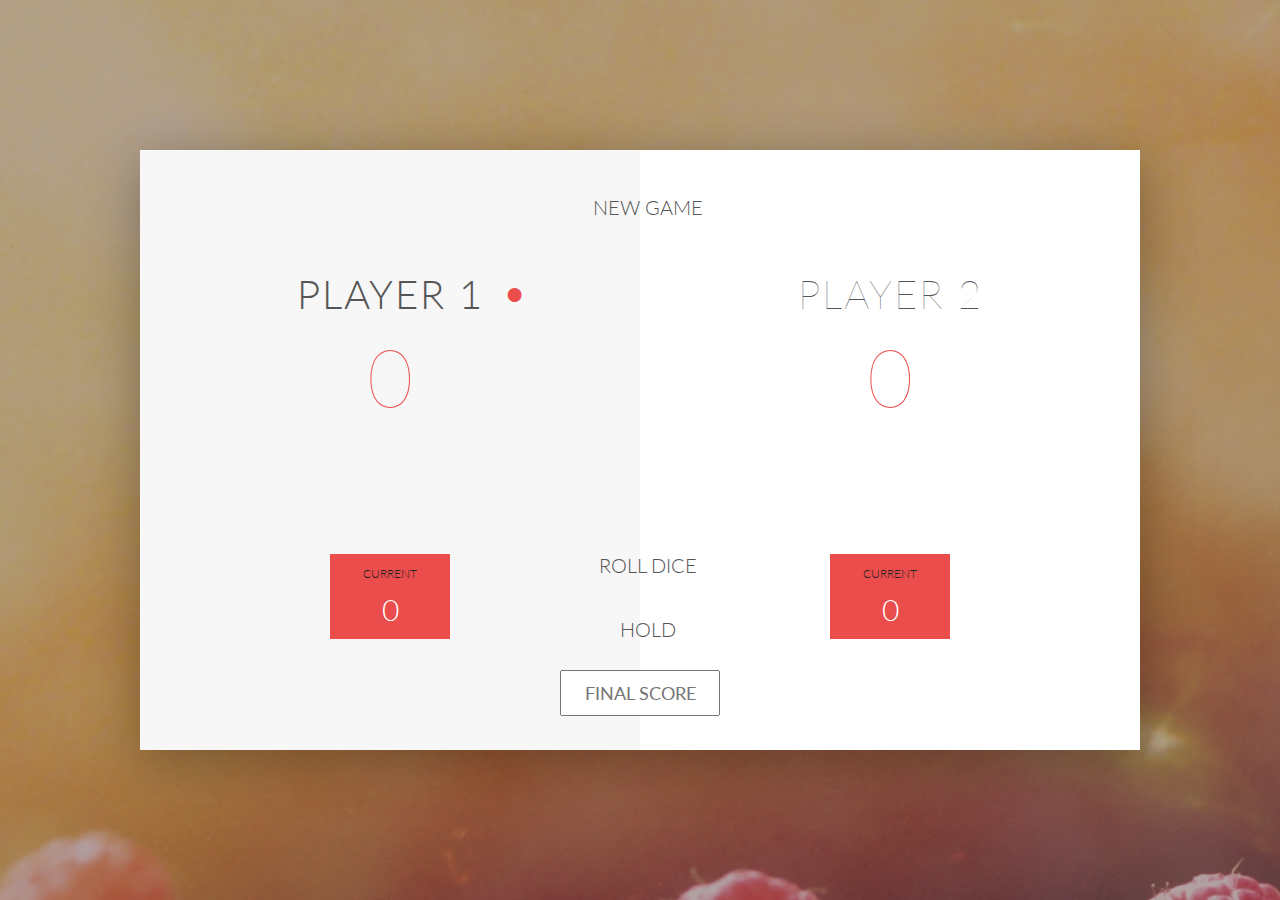
<file: dice-game/index.html>
<!DOCTYPE html>
<html lang="en">

<head>
    <meta charset="UTF-8">
    <link href="https://fonts.googleapis.com/css?family=Lato:100,300,600" rel="stylesheet" type="text/css">
    <link href="http://code.ionicframework.com/ionicons/2.0.1/css/ionicons.min.css" rel="stylesheet" type="text/css">
    <link type="text/css" rel="stylesheet" href="style.css">

    <title>Dice Game</title>
</head>

<body>
    <div class="wrapper clearfix">
        <div class="player-0-panel active">
            <div class="player-name" id="name-0">Player 1</div>
            <div class="player-score" id="score-0">43</div>
            <div class="player-current-box">
                <div class="player-current-label">Current</div>
                <div class="player-current-score" id="current-0">11</div>
            </div>
        </div>

        <div class="player-1-panel">
            <div class="player-name" id="name-1">Player 2</div>
            <div class="player-score" id="score-1">72</div>
            <div class="player-current-box">
                <div class="player-current-label">Current</div>
                <div class="player-current-score" id="current-1">0</div>
            </div>
        </div>

        <button class="btn-new"><i class="ion-ios-plus-outline"></i>New game</button>
        <button class="btn-roll"><i class="ion-ios-loop"></i>Roll dice</button>
        <button class="btn-hold"><i class="ion-ios-download-outline"></i>Hold</button>

        <input type="text" placeholder="Final score" class="final-score">

        <img src="./images/dice-5.png" alt="Dice" class="dice" id="dice-1">
        <img src="./images/dice-5.png" alt="Dice" class="dice" id="dice-2">
    </div>

    <!-- <script src="./app.js"></script> -->
    <script src="./challenges.js"></script>
</body>

</html>
</file>
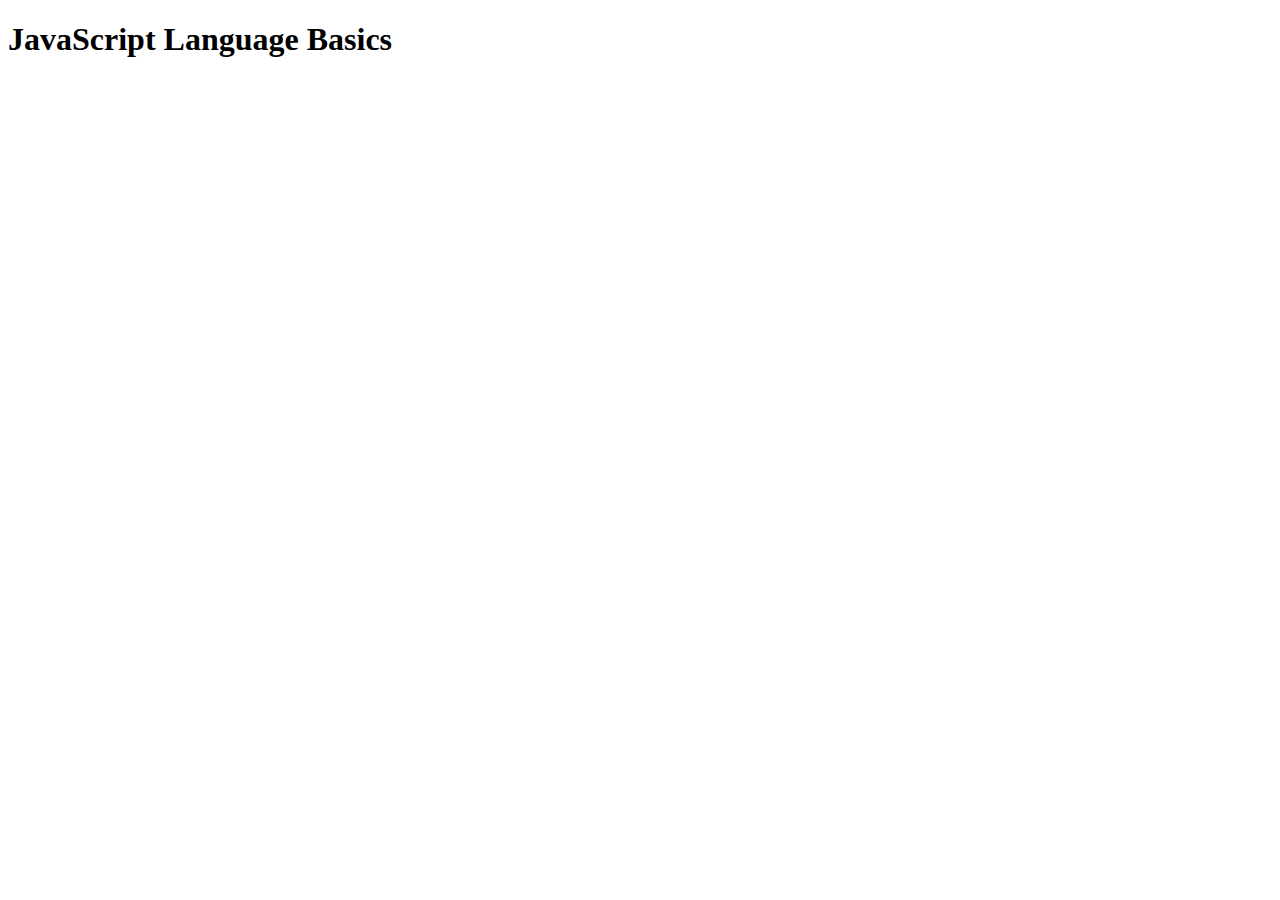
<file: how-js-works/index.html>
<!DOCTYPE html>
<html lang="en">

<head>
    <meta charset="UTF-8">
    <title>JavaScript Language Basics</title>
</head>

<body>
    <h1>JavaScript Language Basics</h1>
    <script src='./script.js'></script>
</body>

</html>
</file>
<file: dice-game/style.css>
/**********************************************
*** GENERAL
**********************************************/

.final-score {
    position: absolute;
    left: 50%;
    transform: translateX(-50%);
    top: 520px;
    color: #555;
    font-size: 18px;
    font-family: 'Lato';
    text-align: center;
    padding: 10px;
    width: 160px;
    text-transform: uppercase;
}

.final-score:focus { outline: none; }

#dice-1 { top: 120px; }
#dice-2 { top: 250px; }


* {
    margin: 0;
    padding: 0;
    box-sizing: border-box;
    
}

.clearfix::after {
    content: "";
    display: table;
    clear: both;
}

body {
    background-image: linear-gradient(rgba(62, 20, 20, 0.4), rgba(62, 20, 20, 0.4)), url(./images/back.jpg);
    background-size: cover;
    background-position: center;
    font-family: Lato;
    font-weight: 300;
    position: relative;
    height: 100vh;
    color: #555;
}

.wrapper {
    width: 1000px;
    position: absolute;
    top: 50%;
    left: 50%;
    transform: translate(-50%, -50%);
    background-color: #fff;
    box-shadow: 0px 10px 50px rgba(0, 0, 0, 0.3);
    overflow: hidden;
}

.player-0-panel,
.player-1-panel {
    width: 50%;
    float: left;
    height: 600px;
    padding: 100px;
}



/**********************************************
*** PLAYERS
**********************************************/

.player-name {
    font-size: 40px;
    text-align: center;
    text-transform: uppercase;
    letter-spacing: 2px;
    font-weight: 100;
    margin-top: 20px;
    margin-bottom: 10px;
    position: relative;
}

.player-score {
    text-align: center;
    font-size: 80px;
    font-weight: 100;
    color: #EB4D4D;
    margin-bottom: 130px;
}

.active { background-color: #f7f7f7; }
.active .player-name { font-weight: 300; }

.active .player-name::after {
    content: "\2022";
    font-size: 47px;
    position: absolute;
    color: #EB4D4D;
    top: -7px;
    right: 10px;
    
}

.player-current-box {
    background-color: #EB4D4D;
    color: #fff;
    width: 40%;
    margin: 0 auto;
    padding: 12px;
    text-align: center;
}

.player-current-label {
    text-transform: uppercase;
    margin-bottom: 10px;
    font-size: 12px;
    color: #222;
}

.player-current-score {
    font-size: 30px;
}

button {
    position: absolute;
    width: 200px;
    left: 50%;
    transform: translateX(-50%);
    color: #555;
    background: none;
    border: none;
    font-family: Lato;
    font-size: 20px;
    text-transform: uppercase;
    cursor: pointer;
    font-weight: 300;
    transition: background-color 0.3s, color 0.3s;
}

button:hover { font-weight: 600; }
button:hover i { margin-right: 20px; }

button:focus {
    outline: none;
}

i {
    color: #EB4D4D;
    display: inline-block;
    margin-right: 15px;
    font-size: 32px;
    line-height: 1;
    vertical-align: text-top;
    margin-top: -4px;
    transition: margin 0.3s;
}

.btn-new { top: 45px;}
.btn-roll { top: 403px;}
.btn-hold { top: 467px;}

.dice {
    position: absolute;
    left: 50%;
    top: 178px;
    transform: translateX(-50%);
    height: 100px;
    box-shadow: 0px 10px 60px rgba(0, 0, 0, 0.10);
}

.winner { background-color: #f7f7f7; }
.winner .player-name { font-weight: 300; color: #EB4D4D; }
</file>
